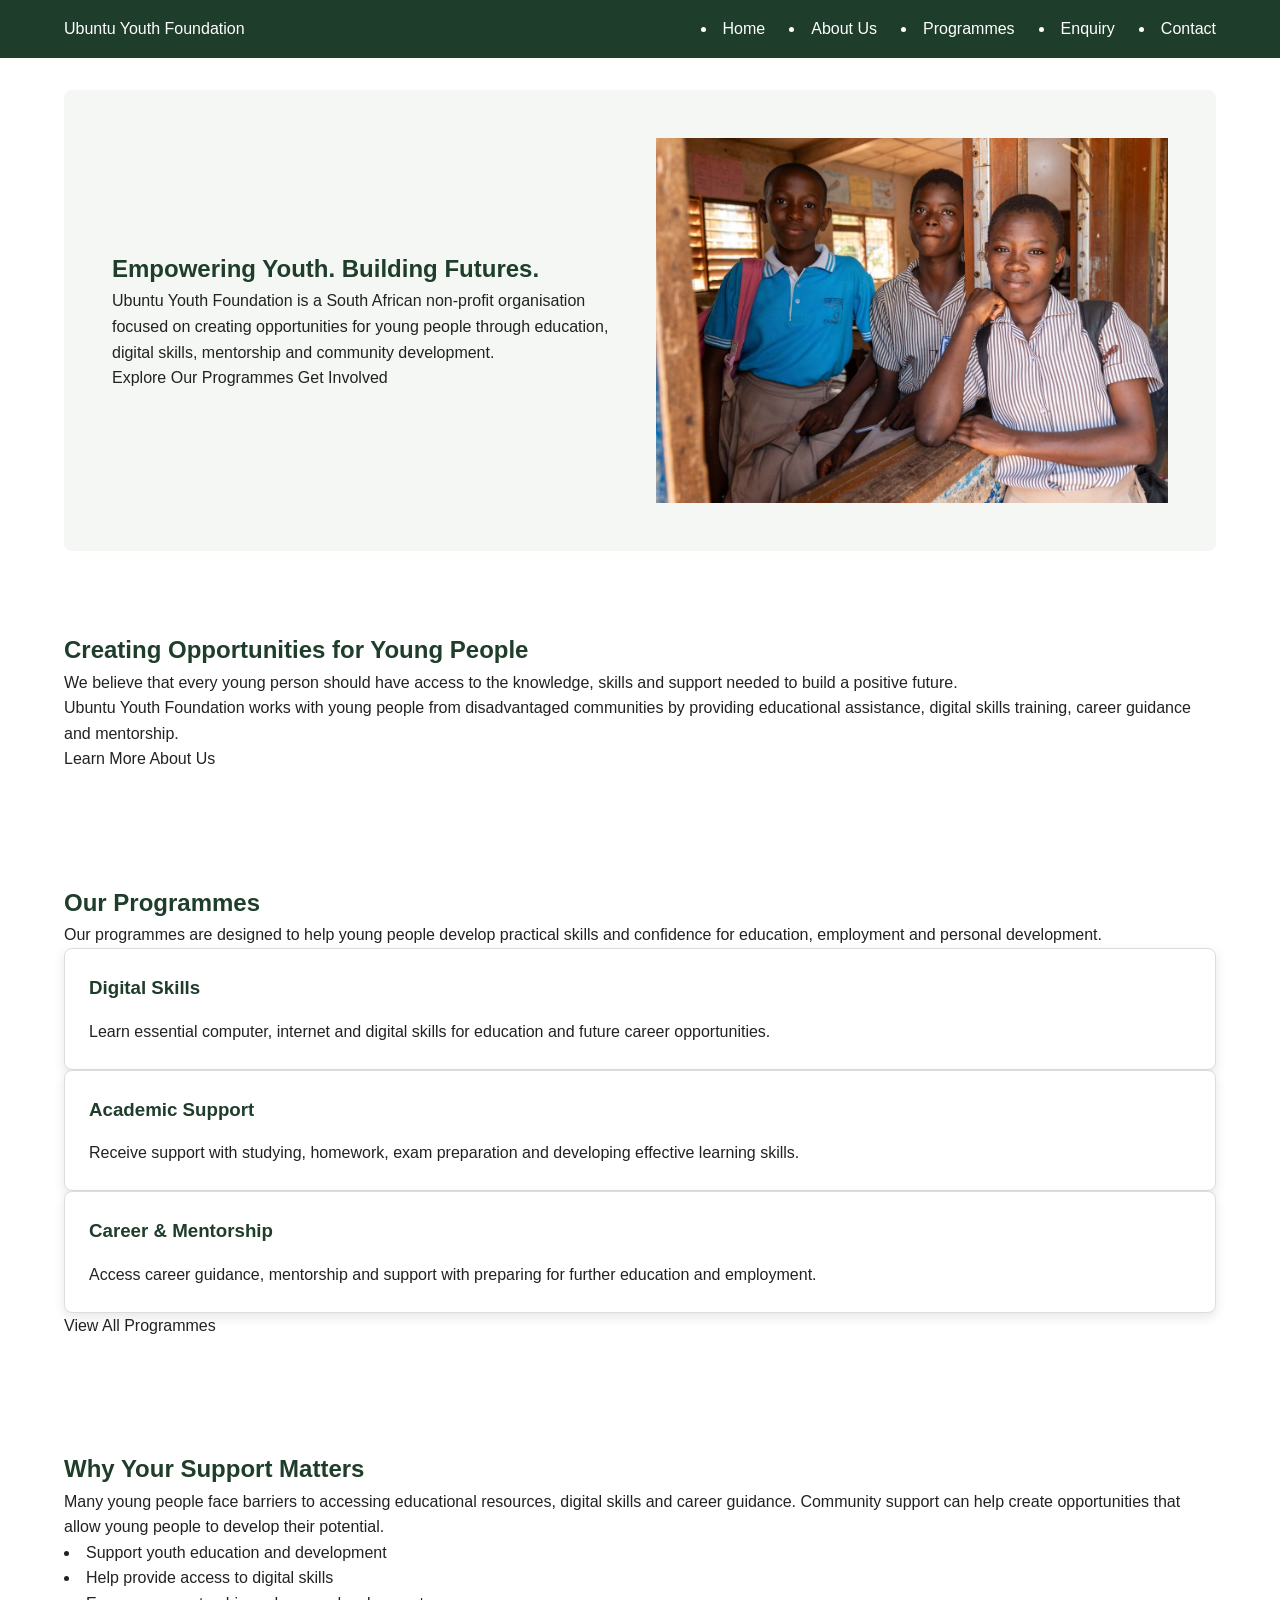
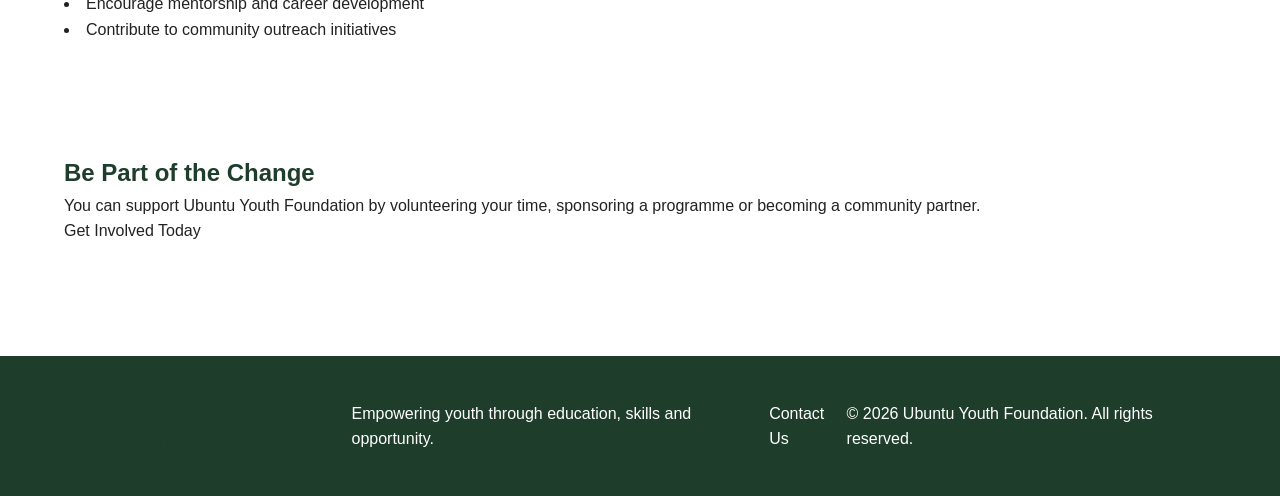
<file: index.html>
<!DOCTYPE html>
<html lang="en">
<head>
    <meta charset="UTF-8">
    <meta name="viewport" content="width=device-width, initial-scale=1.0">
    <meta name="description" content="Ubuntu Youth Foundation supports young people through education, digital skills, mentorship and community development in South Africa.">
    <title>Ubuntu Youth Foundation | Empowering Youth</title>
    <link rel="stylesheet" href="css/style.css">
</head>

<body>

    <header>
        <div class="logo">
            <a href="index.html">Ubuntu Youth Foundation</a>
        </div>

        <nav>
            <ul>
                <li><a href="index.html">Home</a></li>
                <li><a href="about.html">About Us</a></li>
                <li><a href="programmes.html">Programmes</a></li>
                <li><a href="enquiry.html">Enquiry</a></li>
                <li><a href="contact.html">Contact</a></li>
            </ul>
        </nav>
    </header>

    <main>

        <section class="hero">
            <div class="hero-content">
                <h1>Empowering Youth. Building Futures.</h1>

                <p>
                    Ubuntu Youth Foundation is a South African non-profit organisation
                    focused on creating opportunities for young people through education,
                    digital skills, mentorship and community development.
                </p>

                <a href="programmes.html">Explore Our Programmes</a>
                <a href="enquiry.html">Get Involved</a>
            </div>

          <img src="images/youth-developmentLarge.jpg"
     srcset="images/youth-developmentSmall.jpg 600w,
             images/youth-developmentLarge.jpg 1200w"
     sizes="(max-width: 600px) 100vw, 50vw"
     alt="Ubuntu Youth Foundation youth programme">
        </section>

        <section class="introduction">
            <h2>Creating Opportunities for Young People</h2>

            <p>
                We believe that every young person should have access to the knowledge,
                skills and support needed to build a positive future.
            </p>

            <p>
                Ubuntu Youth Foundation works with young people from disadvantaged
                communities by providing educational assistance, digital skills training,
                career guidance and mentorship.
            </p>

            <a href="about.html">Learn More About Us</a>
        </section>

        <!-- Programme overview -->
        <section class="programmes-preview">
            <h2>Our Programmes</h2>

            <p>
                Our programmes are designed to help young people develop practical
                skills and confidence for education, employment and personal development.
            </p>

            <div class="programme-cards">

                <article class="programme-card">
                    <h3>Digital Skills</h3>
                    <p>
                        Learn essential computer, internet and digital skills for
                        education and future career opportunities.
                    </p>
                </article>

                <article class="programme-card">
                    <h3>Academic Support</h3>
                    <p>
                        Receive support with studying, homework, exam preparation
                        and developing effective learning skills.
                    </p>
                </article>

                <article class="programme-card">
                    <h3>Career &amp; Mentorship</h3>
                    <p>
                        Access career guidance, mentorship and support with preparing
                        for further education and employment.
                    </p>
                </article>

            </div>

            <a href="programmes.html">View All Programmes</a>
        </section>

        <section class="support-section">
            <h2>Why Your Support Matters</h2>

            <p>
                Many young people face barriers to accessing educational resources,
                digital skills and career guidance. Community support can help create
                opportunities that allow young people to develop their potential.
            </p>

            <ul>
                <li>Support youth education and development</li>
                <li>Help provide access to digital skills</li>
                <li>Encourage mentorship and career development</li>
                <li>Contribute to community outreach initiatives</li>
            </ul>
        </section>

        <section class="get-involved">
            <h2>Be Part of the Change</h2>

            <p>
                You can support Ubuntu Youth Foundation by volunteering your time,
                sponsoring a programme or becoming a community partner.
            </p>

            <a href="enquiry.html">Get Involved Today</a>
        </section>

    </main>

    <footer>
        <h2>Ubuntu Youth Foundation</h2>
        <p>Empowering youth through education, skills and opportunity.</p>

        <p>
            <a href="contact.html">Contact Us</a>
        </p>

        <p>&copy; 2026 Ubuntu Youth Foundation. All rights reserved.</p>
    </footer>

    <script src="js/script.js"></script>

</body>
</html>
</file>
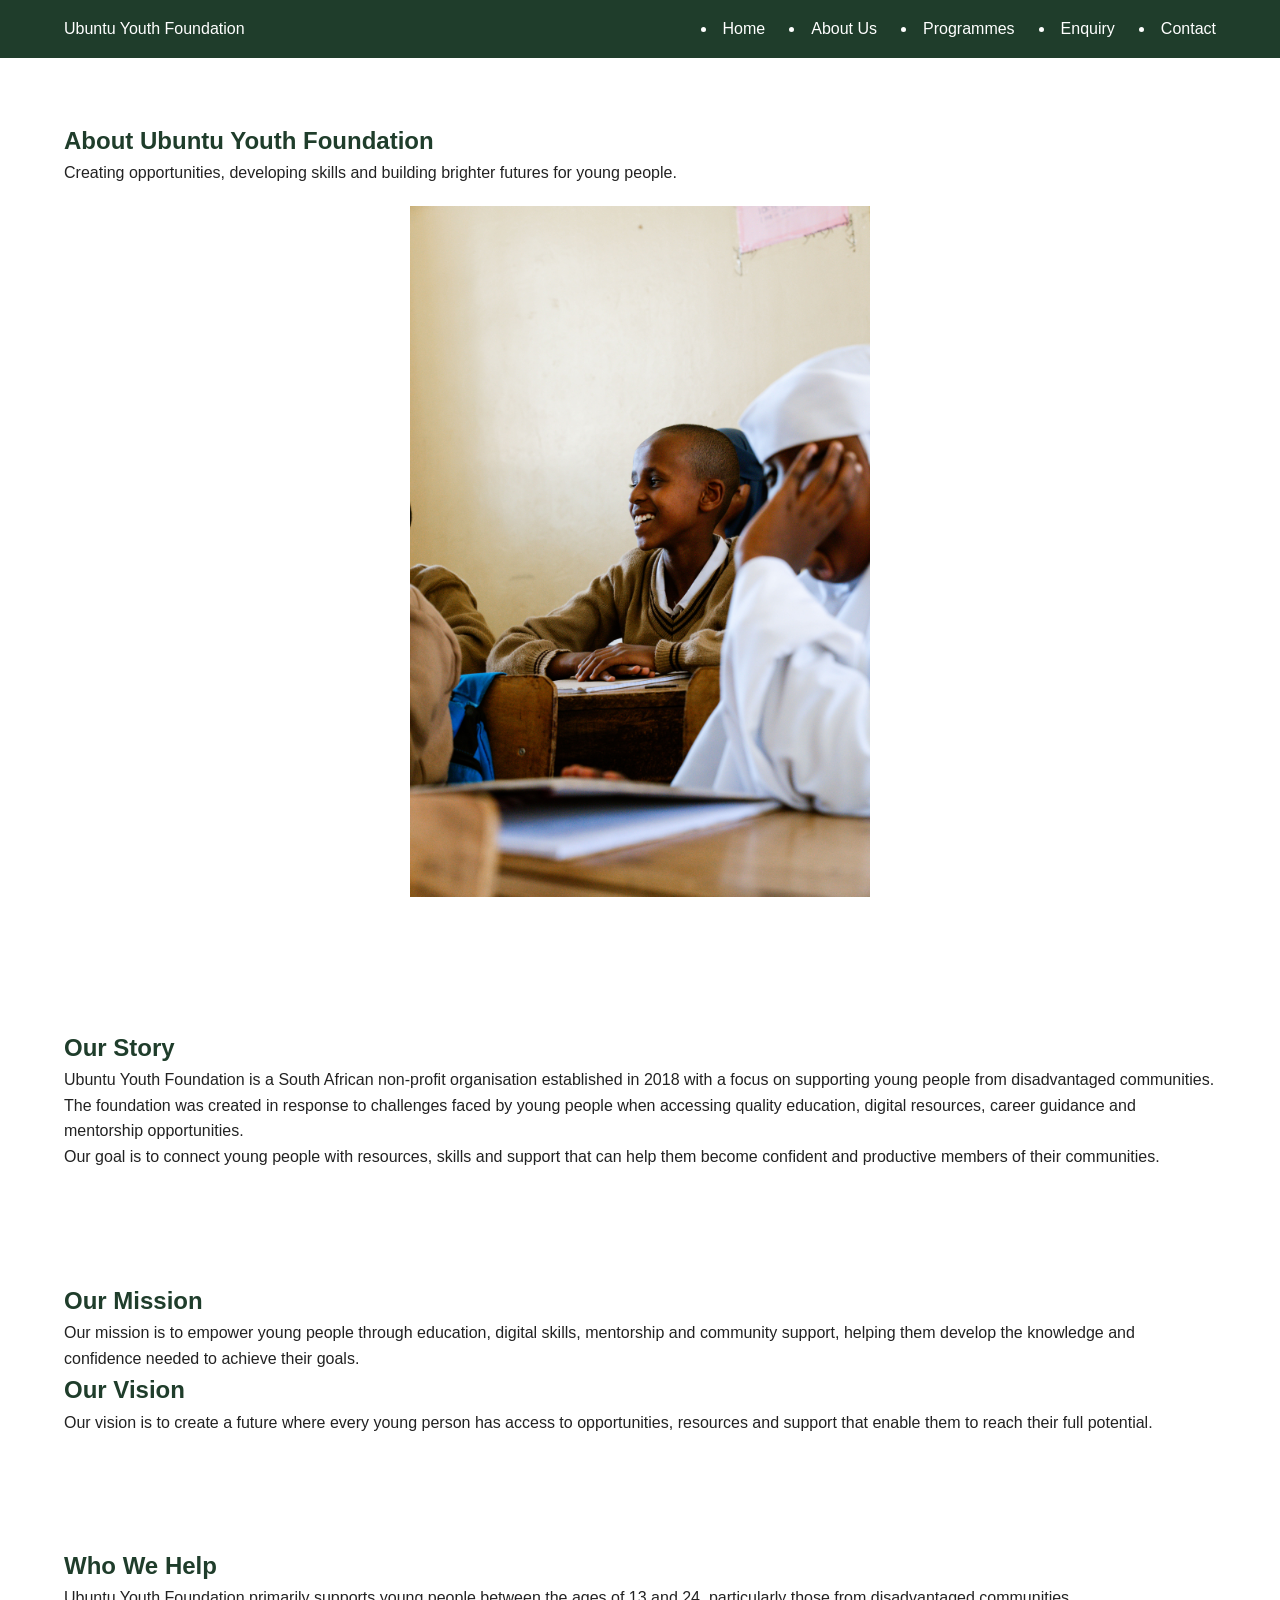
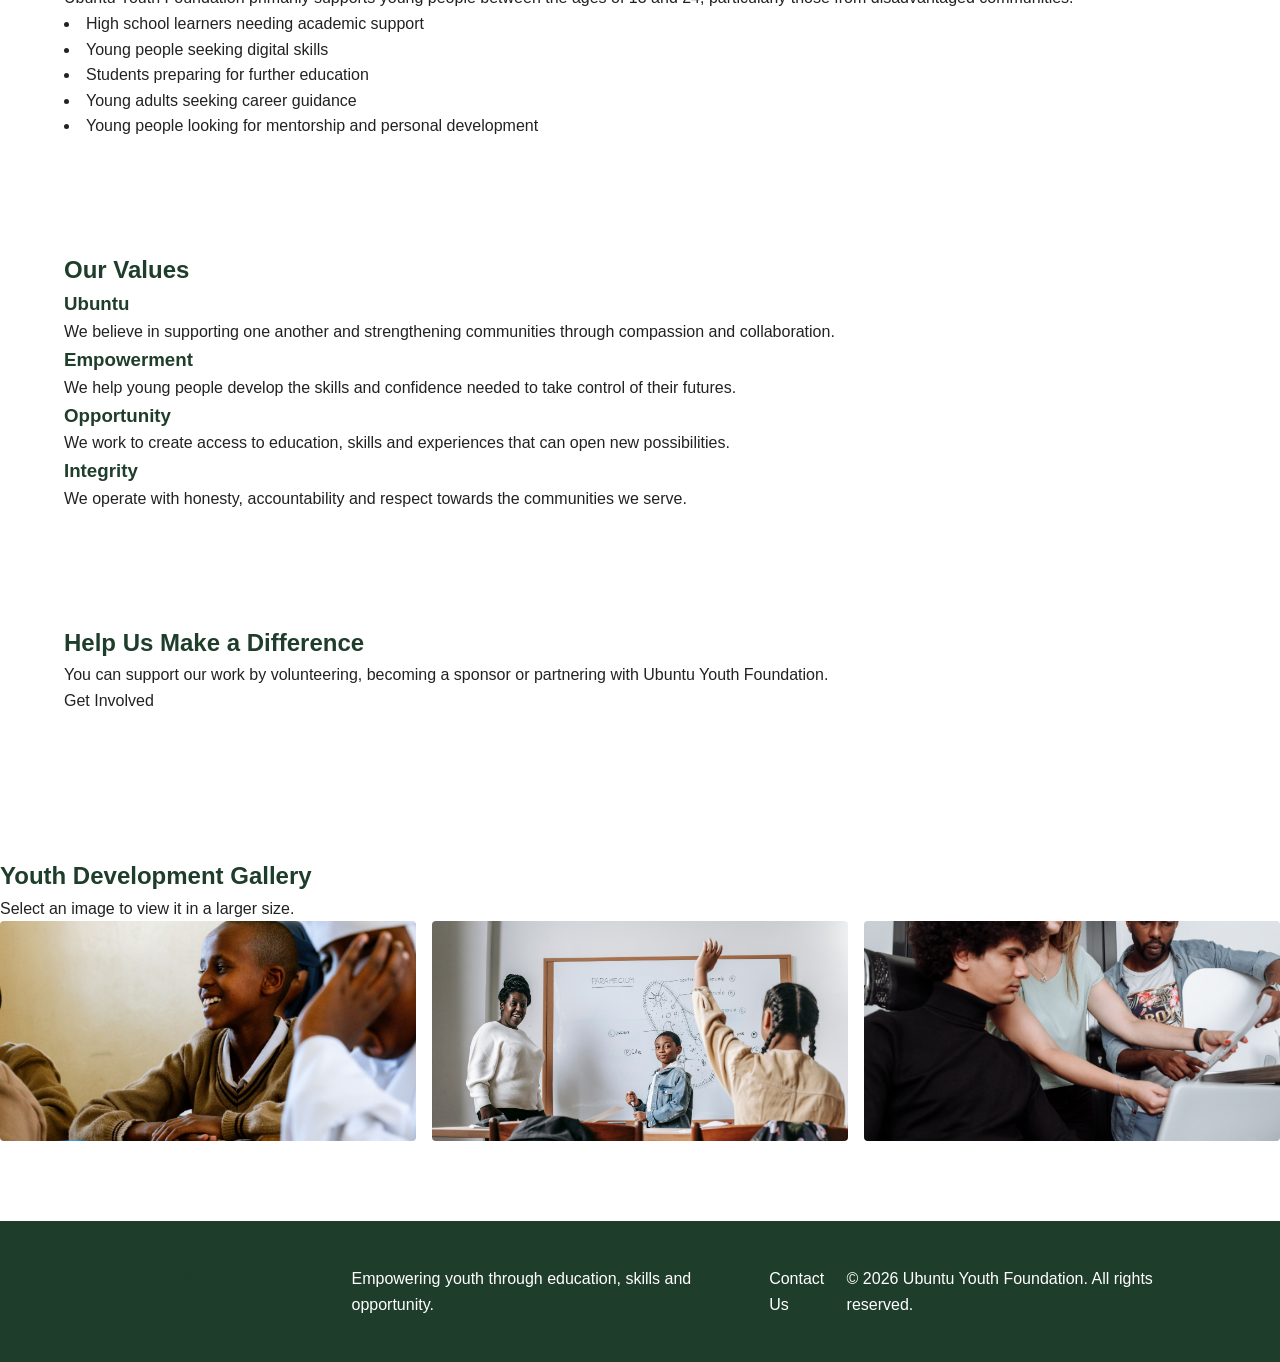
<file: About.html>
<!DOCTYPE html>
<html lang="en">
<head>
    <meta charset="UTF-8">
    <meta name="viewport" content="width=device-width, initial-scale=1.0">
    <meta name="description" content="Discover Ubuntu Youth Foundation's mission, vision and commitment to youth education and development.">
    <title>About Us | Ubuntu Youth Foundation</title>
    <link rel="stylesheet" href="css/style.css">
</head>

<body>

    <header>
        <div class="logo">
            <a href="index.html">Ubuntu Youth Foundation</a>
        </div>

        <nav>
            <ul>
                <li><a href="index.html">Home</a></li>
                <li><a href="about.html">About Us</a></li>
                <li><a href="programmes.html">Programmes</a></li>
                <li><a href="enquiry.html">Enquiry</a></li>
                <li><a href="contact.html">Contact</a></li>
            </ul>
        </nav>
    </header>

    <main>

        <section class="page-header">
            <h1>About Ubuntu Youth Foundation</h1>

            <p>
                Creating opportunities, developing skills and building brighter
                futures for young people.
            </p>

            <img src="images/about-youth.jpg"
     srcset="images/about-youth.jpg 600w,
             images/about-youth.jpg 1200w"
     sizes="(max-width: 600px) 100vw, 50vw"
     alt="Young people taking part in a youth development activity">
        </section>

        <section class="about-section">
            <h2>Our Story</h2>

            <p>
                Ubuntu Youth Foundation is a South African non-profit organisation
                established in 2018 with a focus on supporting young people from
                disadvantaged communities.
            </p>

            <p>
                The foundation was created in response to challenges faced by young
                people when accessing quality education, digital resources, career
                guidance and mentorship opportunities.
            </p>

            <p>
                Our goal is to connect young people with resources, skills and
                support that can help them become confident and productive members
                of their communities.
            </p>
        </section>

        <section class="mission-vision">

            <article>
                <h2>Our Mission</h2>

                <p>
                    Our mission is to empower young people through education,
                    digital skills, mentorship and community support, helping them
                    develop the knowledge and confidence needed to achieve their goals.
                </p>
            </article>

            <article>
                <h2>Our Vision</h2>

                <p>
                    Our vision is to create a future where every young person has
                    access to opportunities, resources and support that enable them
                    to reach their full potential.
                </p>
            </article>

        </section>

        <section class="who-we-help">
            <h2>Who We Help</h2>

            <p>
                Ubuntu Youth Foundation primarily supports young people between the
                ages of 13 and 24, particularly those from disadvantaged communities.
            </p>

            <ul>
                <li>High school learners needing academic support</li>
                <li>Young people seeking digital skills</li>
                <li>Students preparing for further education</li>
                <li>Young adults seeking career guidance</li>
                <li>Young people looking for mentorship and personal development</li>
            </ul>
        </section>

        <section class="values">
            <h2>Our Values</h2>

            <div class="value-list">

                <article>
                    <h3>Ubuntu</h3>
                    <p>
                        We believe in supporting one another and strengthening
                        communities through compassion and collaboration.
                    </p>
                </article>

                <article>
                    <h3>Empowerment</h3>
                    <p>
                        We help young people develop the skills and confidence
                        needed to take control of their futures.
                    </p>
                </article>

                <article>
                    <h3>Opportunity</h3>
                    <p>
                        We work to create access to education, skills and experiences
                        that can open new possibilities.
                    </p>
                </article>

                <article>
                    <h3>Integrity</h3>
                    <p>
                        We operate with honesty, accountability and respect towards
                        the communities we serve.
                    </p>
                </article>

            </div>
        </section>

        <section class="about-cta">
            <h2>Help Us Make a Difference</h2>

            <p>
                You can support our work by volunteering, becoming a sponsor or
                partnering with Ubuntu Youth Foundation.
            </p>

            <a href="enquiry.html">Get Involved</a>
        </section>

    </main>

    <section class="part3-gallery">
<h2>Youth Development Gallery</h2>
<p>Select an image to view it in a larger size.</p>
<div class="part3-gallery-grid">
<button class="part3-gallery-item" type="button" data-full="images/about-youth.jpg" data-alt="Young people taking part in a youth development activity"><img src="images/about-youth.jpg" alt="Young people taking part in a youth development activity" loading="lazy"></button>
<button class="part3-gallery-item" type="button" data-full="images/programmes.jpg" data-alt="Young people participating in an educational programme"><img src="images/programmes.jpg" alt="Young people participating in an educational programme" loading="lazy"></button>
<button class="part3-gallery-item" type="button" data-full="images/get-involved.jpg" data-alt="Volunteers supporting young people"><img src="images/get-involved.jpg" alt="Volunteers supporting young people" loading="lazy"></button>
</div></section>
<dialog id="part3-lightbox" class="part3-lightbox"><button type="button" id="part3-lightbox-close">Close ✕</button><img id="part3-lightbox-img" alt=""><p id="part3-lightbox-caption"></p></dialog>
<footer>
        <h2>Ubuntu Youth Foundation</h2>

        <p>
            Empowering youth through education, skills and opportunity.
        </p>

        <p>
            <a href="contact.html">Contact Us</a>
        </p>

        <p>&copy; 2026 Ubuntu Youth Foundation. All rights reserved.</p>
    </footer>

    <script src="js/script.js"></script>

</body>
</html>
</file>
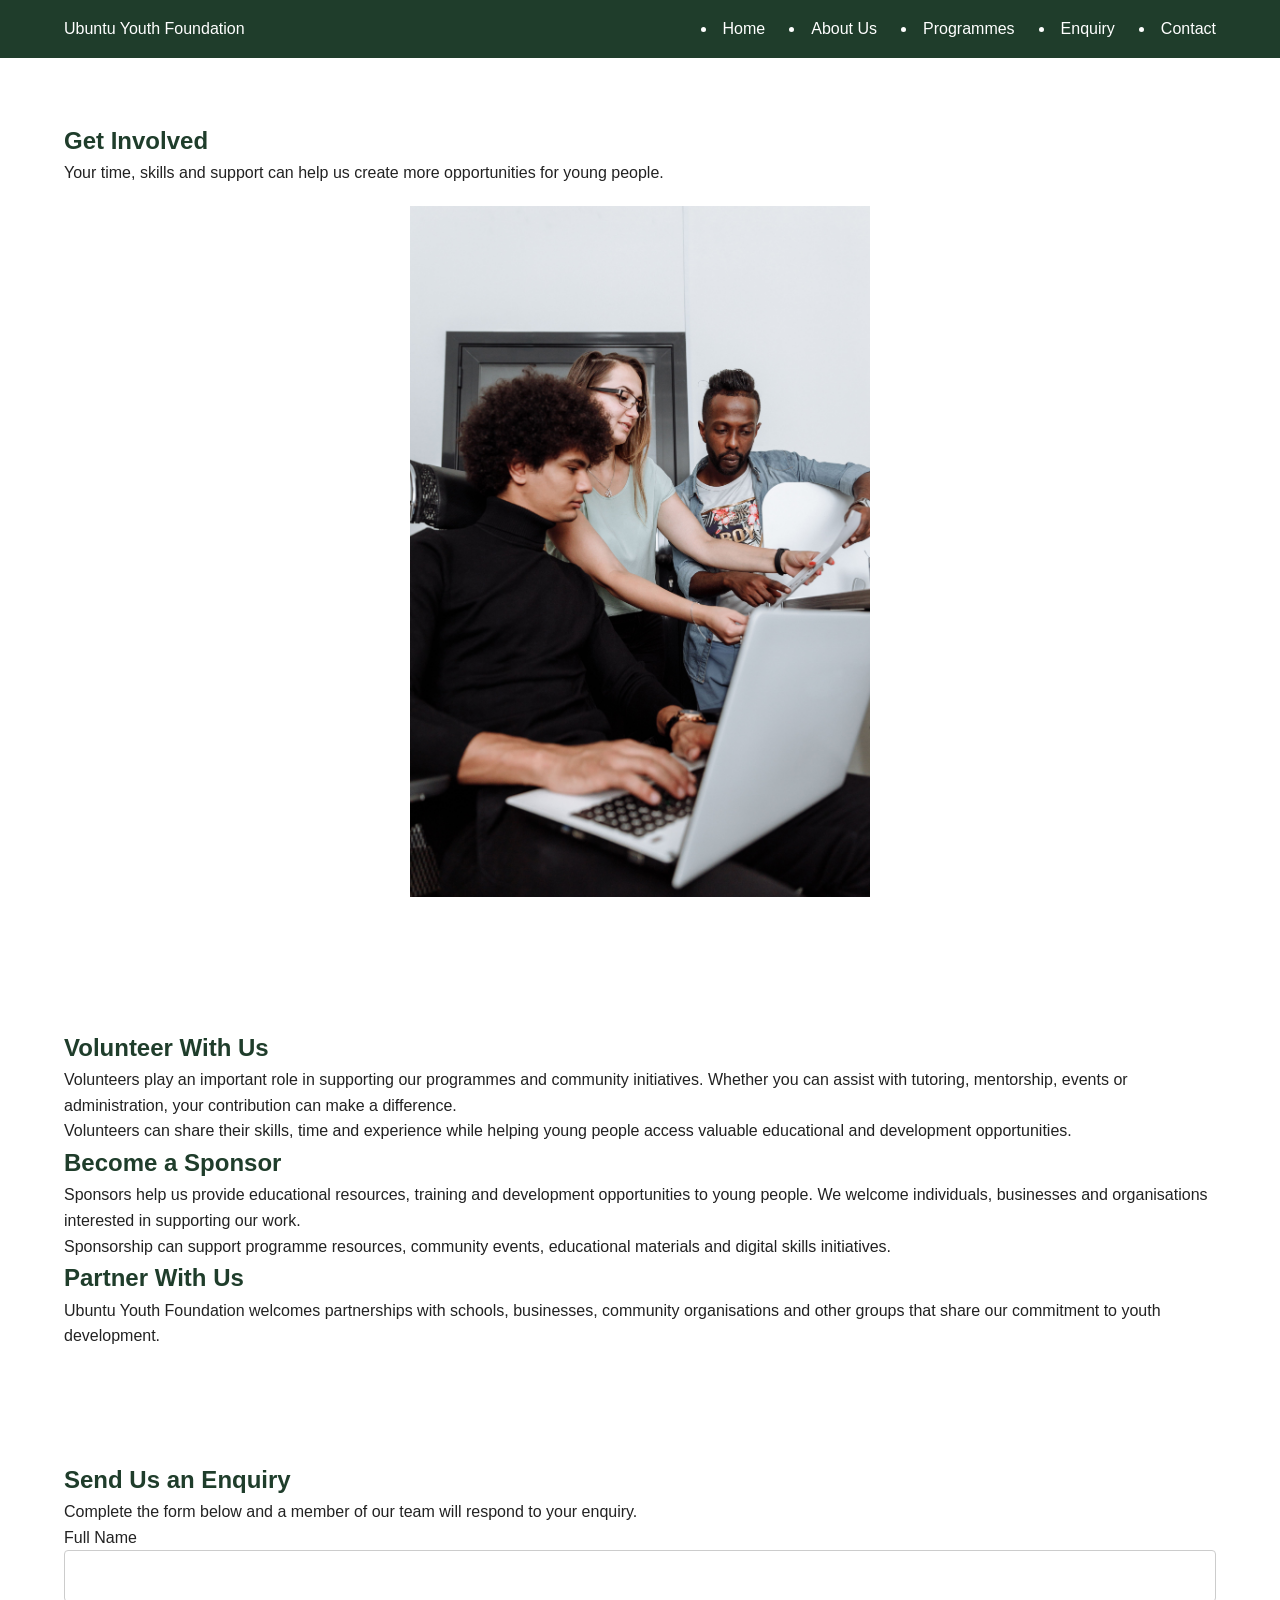
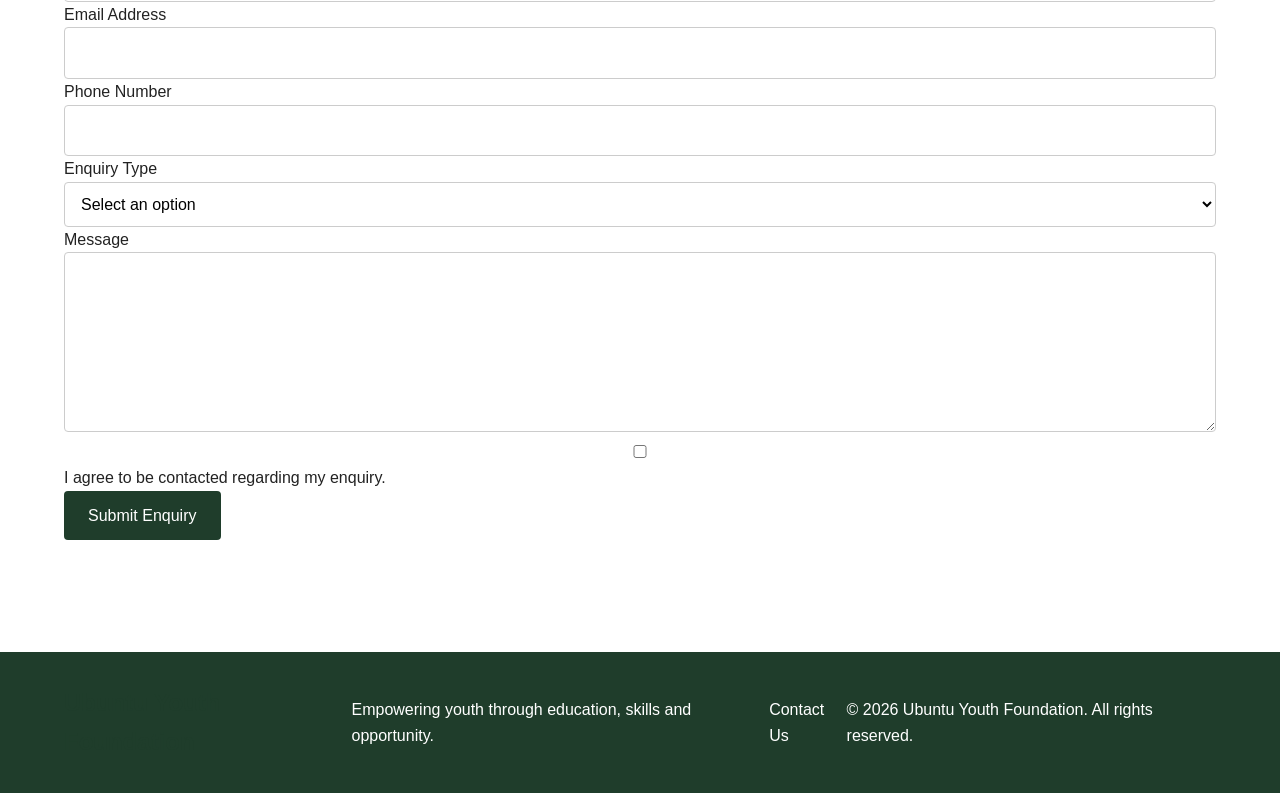
<file: enquiries.html>
<!DOCTYPE html>
<html lang="en">
<head>
    <meta charset="UTF-8">
    <meta name="viewport" content="width=device-width, initial-scale=1.0">
    <meta name="description" content="Get involved with Ubuntu Youth Foundation through volunteering, sponsorship and partnership opportunities.">
    <title>Enquiry | Ubuntu Youth Foundation</title>
    <link rel="stylesheet" href="css/style.css">
</head>

<body>

    <header>
        <div class="logo">
            <a href="index.html">Ubuntu Youth Foundation</a>
        </div>

        <nav>
            <ul>
                <li><a href="index.html">Home</a></li>
                <li><a href="about.html">About Us</a></li>
                <li><a href="programmes.html">Programmes</a></li>
                <li><a href="enquiry.html">Enquiry</a></li>
                <li><a href="contact.html">Contact</a></li>
            </ul>
        </nav>
    </header>

    <main>

        <section class="page-header">
            <h1>Get Involved</h1>

            <p>
                Your time, skills and support can help us create more opportunities
                for young people.
            </p>

            <img src="images/get-involved.jpg"
                 alt="Volunteers working with young people in a community programme">
        </section>

        <section class="involvement-options">

            <article>
                <h2>Volunteer With Us</h2>

                <p>
                    Volunteers play an important role in supporting our programmes
                    and community initiatives. Whether you can assist with tutoring,
                    mentorship, events or administration, your contribution can
                    make a difference.
                </p>

                <p>
                    Volunteers can share their skills, time and experience while
                    helping young people access valuable educational and development
                    opportunities.
                </p>
            </article>

            <article>
                <h2>Become a Sponsor</h2>

                <p>
                    Sponsors help us provide educational resources, training and
                    development opportunities to young people. We welcome individuals,
                    businesses and organisations interested in supporting our work.
                </p>

                <p>
                    Sponsorship can support programme resources, community events,
                    educational materials and digital skills initiatives.
                </p>
            </article>

            <article>
                <h2>Partner With Us</h2>

                <p>
                    Ubuntu Youth Foundation welcomes partnerships with schools,
                    businesses, community organisations and other groups that share
                    our commitment to youth development.
                </p>
            </article>

        </section>

        <section class="enquiry-form">

            <h2>Send Us an Enquiry</h2>

            <p>
                Complete the form below and a member of our team will respond to
                your enquiry.
            </p>

            <form action="#" method="post">

                <div class="form-group">
                    <label for="name">Full Name</label>
                    <input type="text" id="name" name="name" required>
                </div>

                <div class="form-group">
                    <label for="email">Email Address</label>
                    <input type="email" id="email" name="email" required>
                </div>

                <div class="form-group">
                    <label for="phone">Phone Number</label>
                    <input type="tel" id="phone" name="phone">
                </div>

                <div class="form-group">
                    <label for="enquiry-type">Enquiry Type</label>

                    <select id="enquiry-type" name="enquiry-type" required>
                        <option value="">Select an option</option>
                        <option value="volunteer">Volunteer</option>
                        <option value="sponsor">Become a Sponsor</option>
                        <option value="partner">Partnership</option>
                        <option value="programme">Programme Enquiry</option>
                        <option value="other">Other</option>
                    </select>
                </div>

                <div class="form-group">
                    <label for="message">Message</label>
                    <textarea id="message" name="message" rows="6" required></textarea>
                </div>

                <div class="form-group">
                    <label>
                        <input type="checkbox" name="contact-permission" required>
                        I agree to be contacted regarding my enquiry.
                    </label>
                </div>

                <button type="submit">Submit Enquiry</button>

            </form>

        </section>

    </main>

    <footer>
        <h2>Ubuntu Youth Foundation</h2>

        <p>
            Empowering youth through education, skills and opportunity.
        </p>

        <p>
            <a href="contact.html">Contact Us</a>
        </p>

        <p>&copy; 2026 Ubuntu Youth Foundation. All rights reserved.</p>
    </footer>

    <script src="js/script.js"></script>

</body>
</html>
</file>
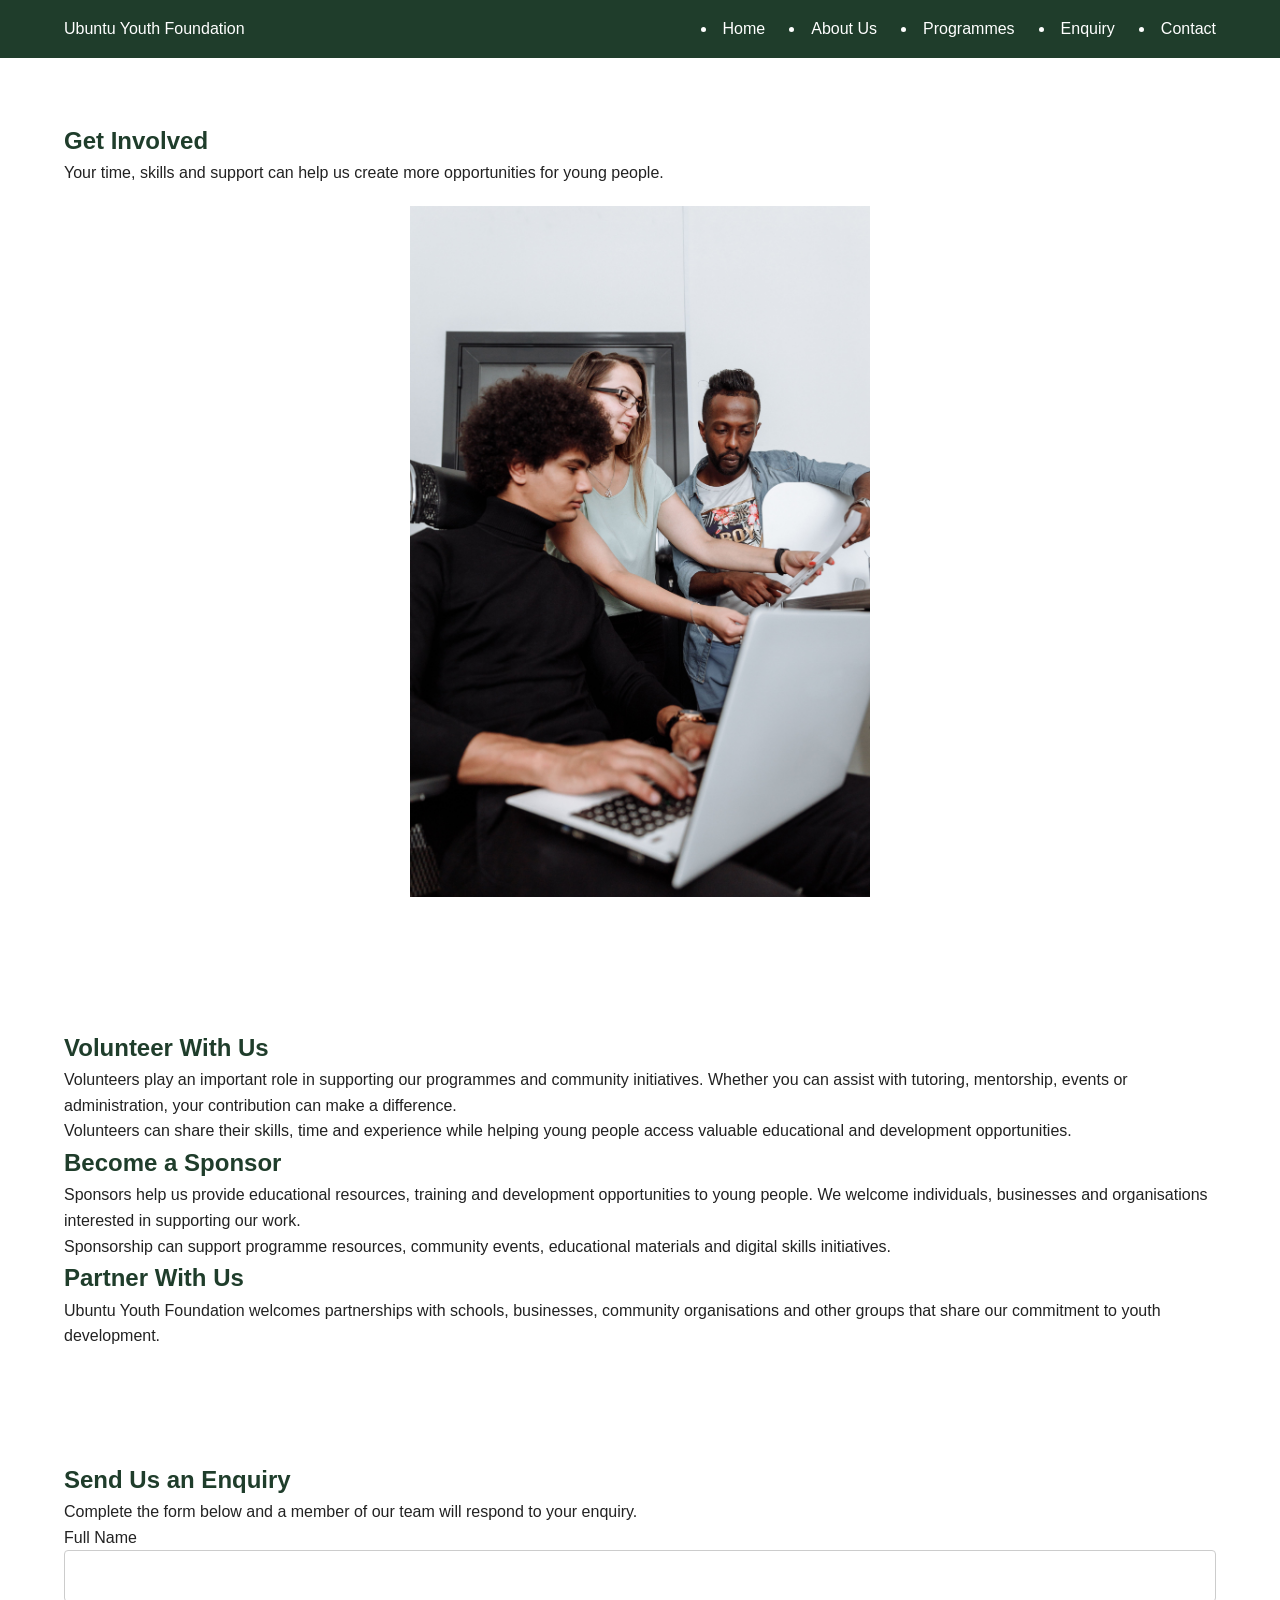
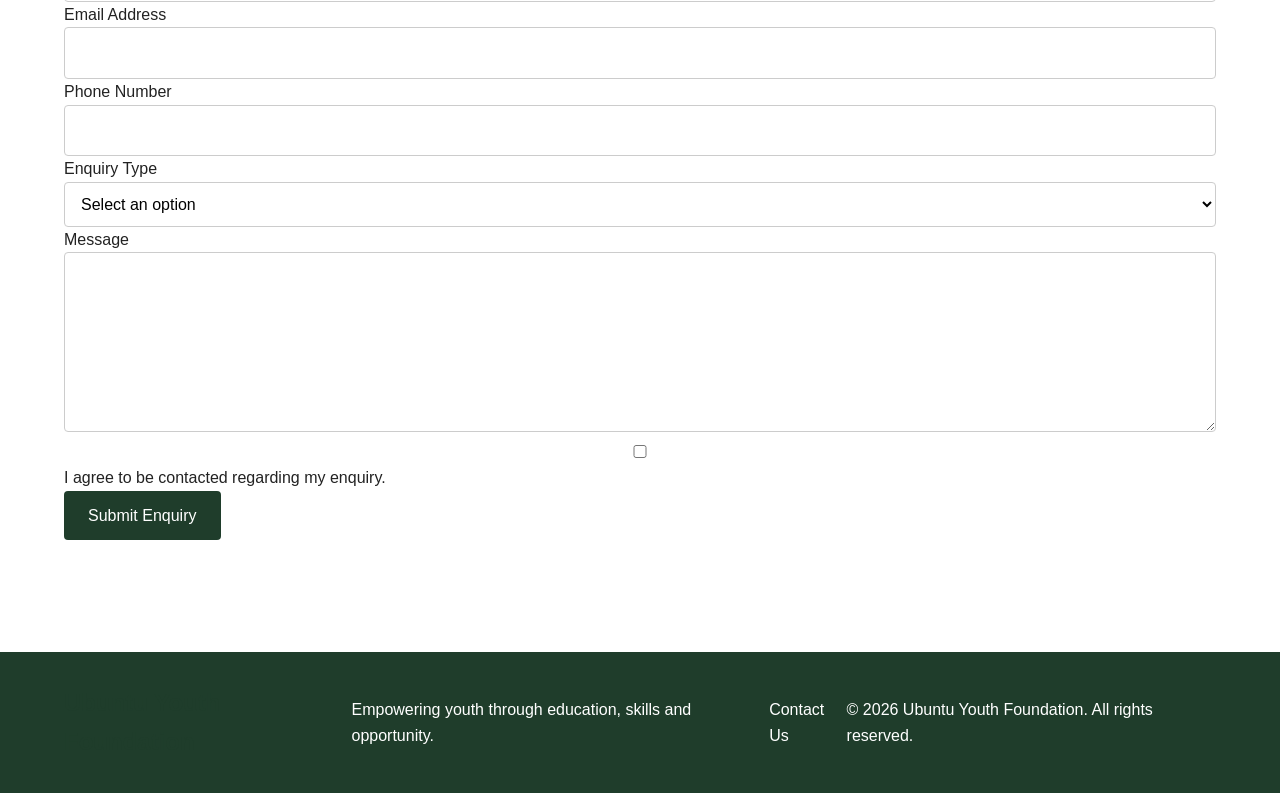
<file: enquiry.html>
<!DOCTYPE html>
<html lang="en">
<head>
    <meta charset="UTF-8">
    <meta name="viewport" content="width=device-width, initial-scale=1.0">
    <meta name="description" content="Enquire about volunteering, sponsorship, partnerships and youth development programmes.">
    <title>Enquiries | Ubuntu Youth Foundation</title>
    <link rel="stylesheet" href="css/style.css">
</head>

<body>

    <header>
        <div class="logo">
            <a href="index.html">Ubuntu Youth Foundation</a>
        </div>

        <nav>
            <ul>
                <li><a href="index.html">Home</a></li>
                <li><a href="about.html">About Us</a></li>
                <li><a href="programmes.html">Programmes</a></li>
                <li><a href="enquiry.html">Enquiry</a></li>
                <li><a href="contact.html">Contact</a></li>
            </ul>
        </nav>
    </header>

    <main>

        <section class="page-header">
            <h1>Get Involved</h1>

            <p>
                Your time, skills and support can help us create more opportunities
                for young people.
            </p>

            <img src="images/get-involved.jpg"
                 alt="Volunteers working with young people in a community programme">
        </section>

        <section class="involvement-options">

            <article>
                <h2>Volunteer With Us</h2>

                <p>
                    Volunteers play an important role in supporting our programmes
                    and community initiatives. Whether you can assist with tutoring,
                    mentorship, events or administration, your contribution can
                    make a difference.
                </p>

                <p>
                    Volunteers can share their skills, time and experience while
                    helping young people access valuable educational and development
                    opportunities.
                </p>
            </article>

            <article>
                <h2>Become a Sponsor</h2>

                <p>
                    Sponsors help us provide educational resources, training and
                    development opportunities to young people. We welcome individuals,
                    businesses and organisations interested in supporting our work.
                </p>

                <p>
                    Sponsorship can support programme resources, community events,
                    educational materials and digital skills initiatives.
                </p>
            </article>

            <article>
                <h2>Partner With Us</h2>

                <p>
                    Ubuntu Youth Foundation welcomes partnerships with schools,
                    businesses, community organisations and other groups that share
                    our commitment to youth development.
                </p>
            </article>

        </section>

        <section class="enquiry-form">

            <h2>Send Us an Enquiry</h2>

            <p>
                Complete the form below and a member of our team will respond to
                your enquiry.
            </p>

            <form action="#" method="post">

                <div class="form-group">
                    <label for="name">Full Name</label>
                    <input type="text" id="name" name="name" required>
                </div>

                <div class="form-group">
                    <label for="email">Email Address</label>
                    <input type="email" id="email" name="email" required>
                </div>

                <div class="form-group">
                    <label for="phone">Phone Number</label>
                    <input type="tel" id="phone" name="phone">
                </div>

                <div class="form-group">
                    <label for="enquiry-type">Enquiry Type</label>

                    <select id="enquiry-type" name="enquiry-type" required>
                        <option value="">Select an option</option>
                        <option value="volunteer">Volunteer</option>
                        <option value="sponsor">Become a Sponsor</option>
                        <option value="partner">Partnership</option>
                        <option value="programme">Programme Enquiry</option>
                        <option value="other">Other</option>
                    </select>
                </div>

                <div class="form-group">
                    <label for="message">Message</label>
                    <textarea id="message" name="message" rows="6" required></textarea>
                </div>

                <div class="form-group">
                    <label>
                        <input type="checkbox" name="contact-permission" required>
                        I agree to be contacted regarding my enquiry.
                    </label>
                </div>

                <button type="submit">Submit Enquiry</button>

            </form>

        </section>

    </main>

    <footer>
        <h2>Ubuntu Youth Foundation</h2>

        <p>
            Empowering youth through education, skills and opportunity.
        </p>

        <p>
            <a href="contact.html">Contact Us</a>
        </p>

        <p>&copy; 2026 Ubuntu Youth Foundation. All rights reserved.</p>
    </footer>

    <script src="js/script.js"></script>

</body>
</html>
</file>
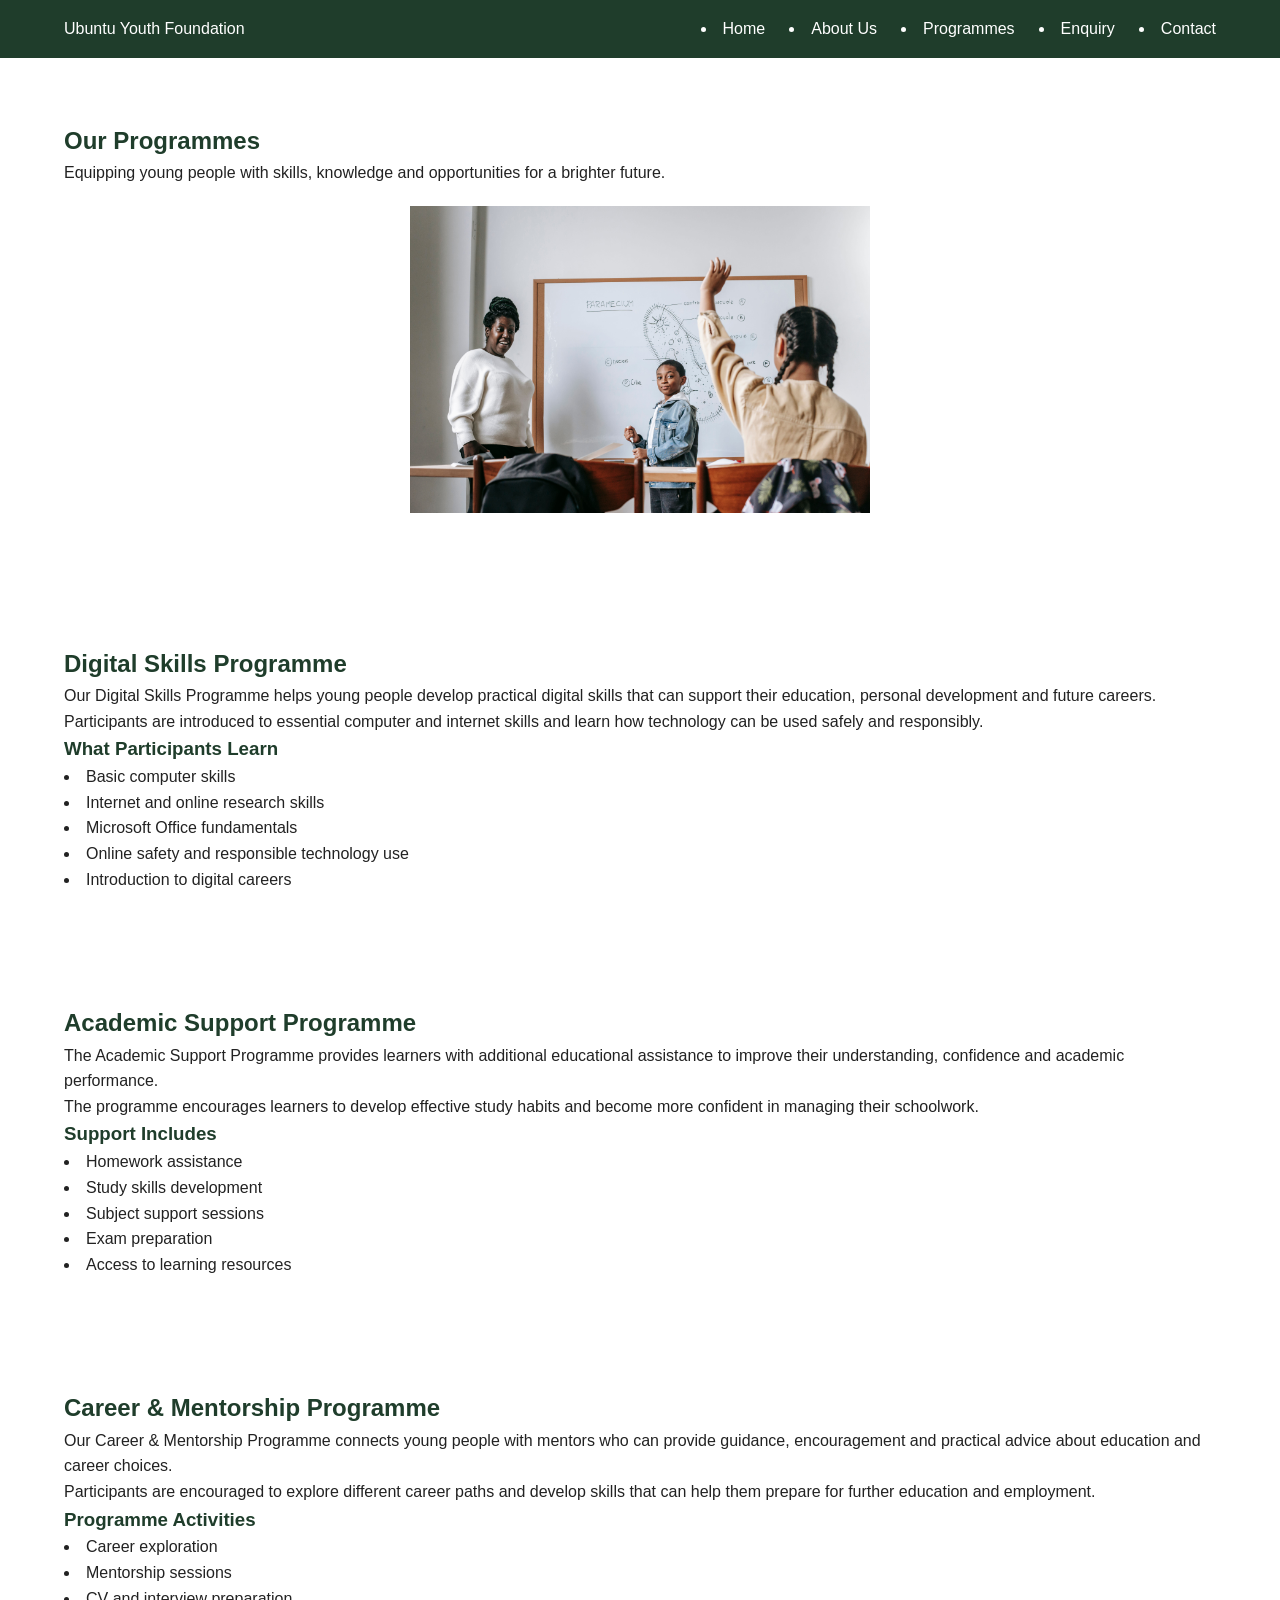
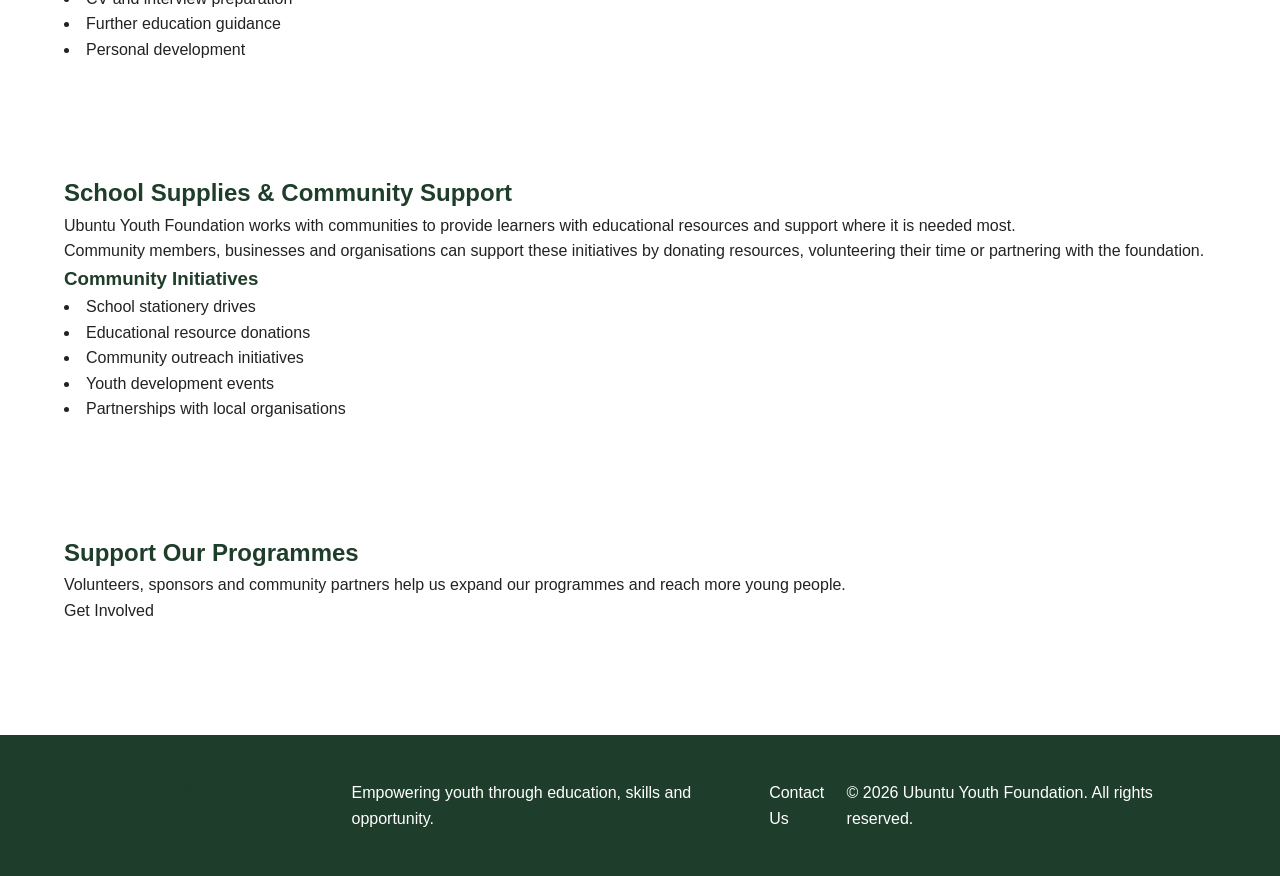
<file: programmes.html>
<!DOCTYPE html>
<html lang="en">
<head>
    <meta charset="UTF-8">
    <meta name="viewport" content="width=device-width, initial-scale=1.0">
    <meta name="description" content="Explore the youth development programmes offered by Ubuntu Youth Foundation.">
    <title>Programmes | Ubuntu Youth Foundation</title>
    <meta name="robots" content="index, follow">   <link rel="stylesheet" href="css/style.css">
</head>

<body>

    <header>
        <div class="logo">
            <a href="index.html">Ubuntu Youth Foundation</a>
        </div>

        <nav>
            <ul>
                <li><a href="index.html">Home</a></li>
                <li><a href="about.html">About Us</a></li>
                <li><a href="programmes.html">Programmes</a></li>
                <li><a href="enquiry.html">Enquiry</a></li>
                <li><a href="contact.html">Contact</a></li>
            </ul>
        </nav>
    </header>

    <main>

        <section class="page-header">
            <h1>Our Programmes</h1>

            <p>
                Equipping young people with skills, knowledge and opportunities
                for a brighter future.
            </p>

            <img src="images/programmes.jpg"
                 alt="Young people participating in an educational programme">
        </section>

        <section class="programme">

            <h2>Digital Skills Programme</h2>

            <p>
                Our Digital Skills Programme helps young people develop practical
                digital skills that can support their education, personal development
                and future careers.
            </p>

            <p>
                Participants are introduced to essential computer and internet skills
                and learn how technology can be used safely and responsibly.
            </p>

            <h3>What Participants Learn</h3>

            <ul>
                <li>Basic computer skills</li>
                <li>Internet and online research skills</li>
                <li>Microsoft Office fundamentals</li>
                <li>Online safety and responsible technology use</li>
                <li>Introduction to digital careers</li>
            </ul>

        </section>

        <section class="programme">

            <h2>Academic Support Programme</h2>

            <p>
                The Academic Support Programme provides learners with additional
                educational assistance to improve their understanding, confidence
                and academic performance.
            </p>

            <p>
                The programme encourages learners to develop effective study habits
                and become more confident in managing their schoolwork.
            </p>

            <h3>Support Includes</h3>

            <ul>
                <li>Homework assistance</li>
                <li>Study skills development</li>
                <li>Subject support sessions</li>
                <li>Exam preparation</li>
                <li>Access to learning resources</li>
            </ul>

        </section>

        <section class="programme">

            <h2>Career &amp; Mentorship Programme</h2>

            <p>
                Our Career &amp; Mentorship Programme connects young people with
                mentors who can provide guidance, encouragement and practical advice
                about education and career choices.
            </p>

            <p>
                Participants are encouraged to explore different career paths and
                develop skills that can help them prepare for further education
                and employment.
            </p>

            <h3>Programme Activities</h3>

            <ul>
                <li>Career exploration</li>
                <li>Mentorship sessions</li>
                <li>CV and interview preparation</li>
                <li>Further education guidance</li>
                <li>Personal development</li>
            </ul>

        </section>

        <section class="programme">

            <h2>School Supplies &amp; Community Support</h2>

            <p>
                Ubuntu Youth Foundation works with communities to provide learners
                with educational resources and support where it is needed most.
            </p>

            <p>
                Community members, businesses and organisations can support these
                initiatives by donating resources, volunteering their time or
                partnering with the foundation.
            </p>

            <h3>Community Initiatives</h3>

            <ul>
                <li>School stationery drives</li>
                <li>Educational resource donations</li>
                <li>Community outreach initiatives</li>
                <li>Youth development events</li>
                <li>Partnerships with local organisations</li>
            </ul>

        </section>

        <section class="programme-cta">

            <h2>Support Our Programmes</h2>

            <p>
                Volunteers, sponsors and community partners help us expand our
                programmes and reach more young people.
            </p>

            <a href="enquiry.html">Get Involved</a>

        </section>

    </main>

    <footer>
        <h2>Ubuntu Youth Foundation</h2>

        <p>
            Empowering youth through education, skills and opportunity.
        </p>

        <p>
            <a href="contact.html">Contact Us</a>
        </p>

        <p>&copy; 2026 Ubuntu Youth Foundation. All rights reserved.</p>
    </footer>

    <script src="js/script.js"></script>

</body>
</html>
</file>
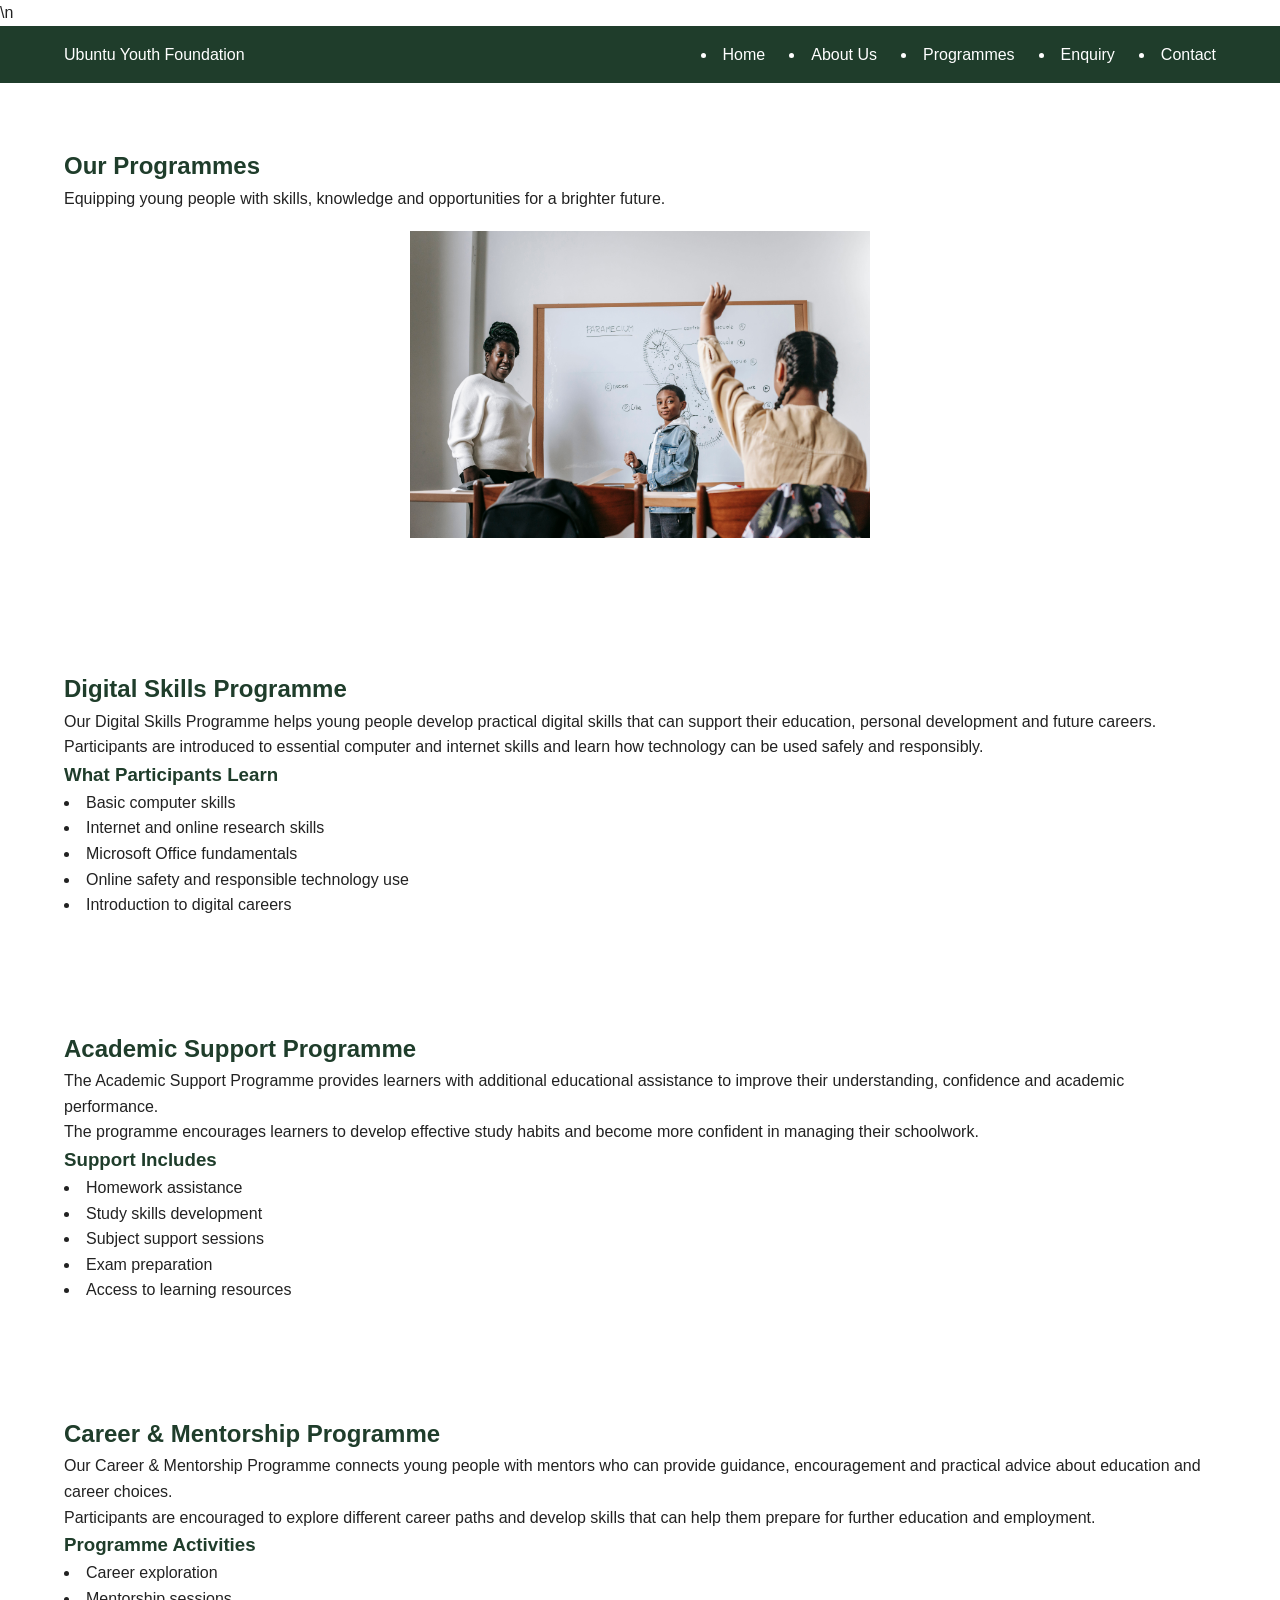
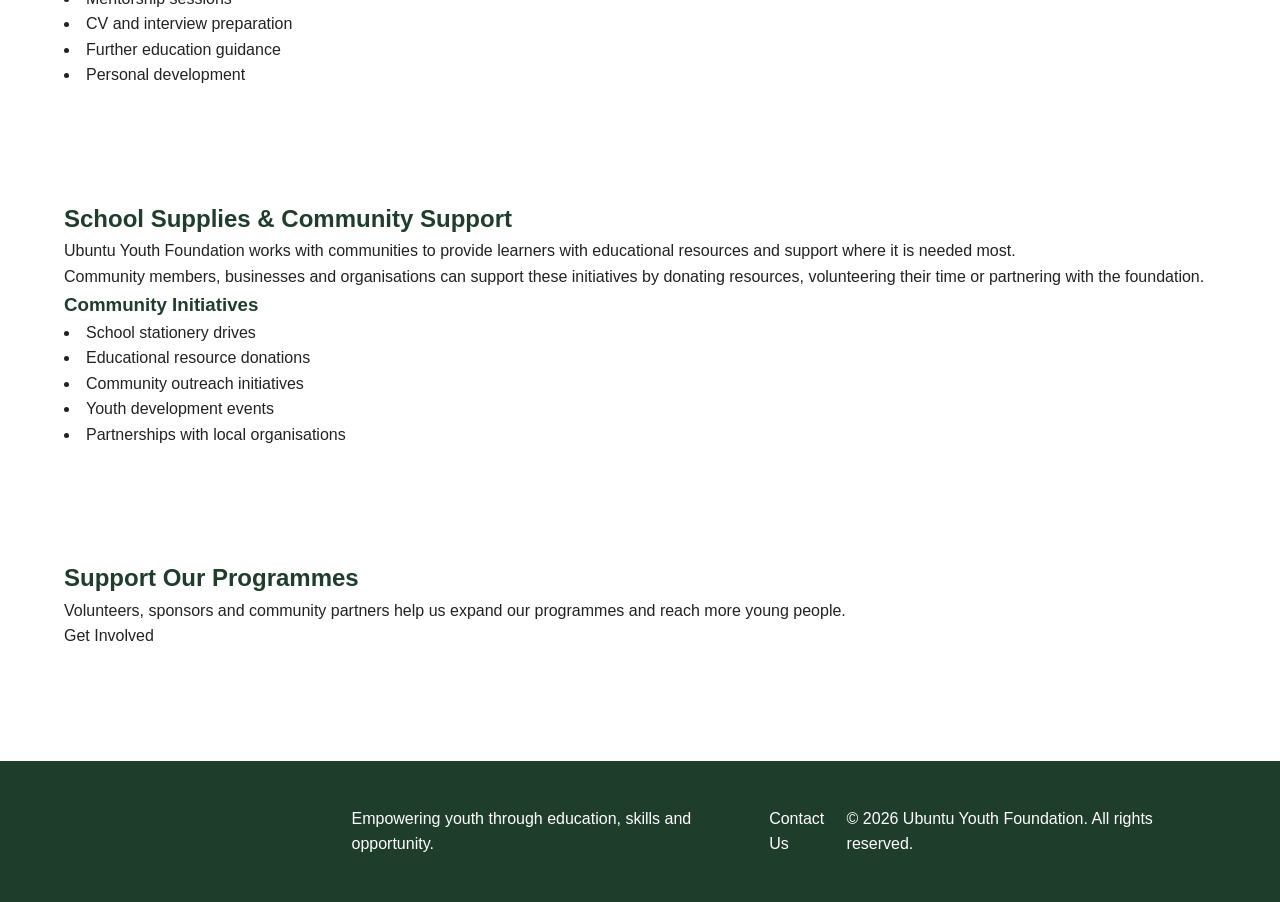
<file: Programmes.html>
<!DOCTYPE html>
<html lang="en">
<head>
    <meta charset="UTF-8">
    <meta name="viewport" content="width=device-width, initial-scale=1.0">
    <meta name="description" content="Explore the youth development programmes offered by Ubuntu Youth Foundation.">
    <title>Programmes | Ubuntu Youth Foundation</title>
    <meta name="robots" content="index, follow">\n    <link rel="stylesheet" href="css/style.css">
</head>

<body>

    <header>
        <div class="logo">
            <a href="index.html">Ubuntu Youth Foundation</a>
        </div>

        <nav>
            <ul>
                <li><a href="index.html">Home</a></li>
                <li><a href="about.html">About Us</a></li>
                <li><a href="programmes.html">Programmes</a></li>
                <li><a href="enquiry.html">Enquiry</a></li>
                <li><a href="contact.html">Contact</a></li>
            </ul>
        </nav>
    </header>

    <main>

        <section class="page-header">
            <h1>Our Programmes</h1>

            <p>
                Equipping young people with skills, knowledge and opportunities
                for a brighter future.
            </p>

            <img src="images/programmes.jpg"
                 alt="Young people participating in an educational programme">
        </section>

        <section class="programme">

            <h2>Digital Skills Programme</h2>

            <p>
                Our Digital Skills Programme helps young people develop practical
                digital skills that can support their education, personal development
                and future careers.
            </p>

            <p>
                Participants are introduced to essential computer and internet skills
                and learn how technology can be used safely and responsibly.
            </p>

            <h3>What Participants Learn</h3>

            <ul>
                <li>Basic computer skills</li>
                <li>Internet and online research skills</li>
                <li>Microsoft Office fundamentals</li>
                <li>Online safety and responsible technology use</li>
                <li>Introduction to digital careers</li>
            </ul>

        </section>

        <section class="programme">

            <h2>Academic Support Programme</h2>

            <p>
                The Academic Support Programme provides learners with additional
                educational assistance to improve their understanding, confidence
                and academic performance.
            </p>

            <p>
                The programme encourages learners to develop effective study habits
                and become more confident in managing their schoolwork.
            </p>

            <h3>Support Includes</h3>

            <ul>
                <li>Homework assistance</li>
                <li>Study skills development</li>
                <li>Subject support sessions</li>
                <li>Exam preparation</li>
                <li>Access to learning resources</li>
            </ul>

        </section>

        <section class="programme">

            <h2>Career &amp; Mentorship Programme</h2>

            <p>
                Our Career &amp; Mentorship Programme connects young people with
                mentors who can provide guidance, encouragement and practical advice
                about education and career choices.
            </p>

            <p>
                Participants are encouraged to explore different career paths and
                develop skills that can help them prepare for further education
                and employment.
            </p>

            <h3>Programme Activities</h3>

            <ul>
                <li>Career exploration</li>
                <li>Mentorship sessions</li>
                <li>CV and interview preparation</li>
                <li>Further education guidance</li>
                <li>Personal development</li>
            </ul>

        </section>

        <section class="programme">

            <h2>School Supplies &amp; Community Support</h2>

            <p>
                Ubuntu Youth Foundation works with communities to provide learners
                with educational resources and support where it is needed most.
            </p>

            <p>
                Community members, businesses and organisations can support these
                initiatives by donating resources, volunteering their time or
                partnering with the foundation.
            </p>

            <h3>Community Initiatives</h3>

            <ul>
                <li>School stationery drives</li>
                <li>Educational resource donations</li>
                <li>Community outreach initiatives</li>
                <li>Youth development events</li>
                <li>Partnerships with local organisations</li>
            </ul>

        </section>

        <section class="programme-cta">

            <h2>Support Our Programmes</h2>

            <p>
                Volunteers, sponsors and community partners help us expand our
                programmes and reach more young people.
            </p>

            <a href="enquiry.html">Get Involved</a>

        </section>

    </main>

    <footer>
        <h2>Ubuntu Youth Foundation</h2>

        <p>
            Empowering youth through education, skills and opportunity.
        </p>

        <p>
            <a href="contact.html">Contact Us</a>
        </p>

        <p>&copy; 2026 Ubuntu Youth Foundation. All rights reserved.</p>
    </footer>

    <script src="js/script.js"></script>

</body>
</html>
</file>
<file: css/style.css>
* {
    margin: 0;
    padding: 0;
    box-sizing: border-box;
}

html {
    font-size: 16px;
    scroll-behavior: smooth;
}

body {
    font-family: Arial, Helvetica, sans-serif;
    font-size: 1rem;
    line-height: 1.6;
    color: #222222;
    background-color: #ffffff;
}

img {
    max-width: 100%;
    height: auto;
    display: block;
}

a {
    color: inherit;
    text-decoration: none;
}

ul,
ol {
    list-style-position: inside;
}

button,
input,
textarea,
select {
    font: inherit;
}
header {
    display: flex;
    justify-content: space-between;
    align-items: center;
    padding: 1rem 5%;
}

nav ul {
    display: flex;
    align-items: center;
    gap: 1.5rem;
}

main {
    width: 90%;
    max-width: 1200px;
    margin: 0 auto;
    padding: 2rem 0;
}

section {
    margin-bottom: 3rem;
}

.hero {
    display: grid;
    grid-template-columns: 1fr 1fr;
    align-items: center;
    gap: 2rem;
}

.programmes {
    display: grid;
    grid-template-columns: repeat(3, 1fr);
    gap: 2rem;
}

.programme-card {
    display: flex;
    flex-direction: column;
    gap: 1rem;
}

footer {
    display: flex;
    justify-content: space-between;
    align-items: center;
    padding: 2rem 5%;
}
header {
    background-color: #1f3d2b;
    color: #ffffff;
}

nav a {
    color: #ffffff;
    transition: color 0.3s ease;
}

nav a:hover {
    color: #d4af37;
}

nav a:focus {
    color: #d4af37;
}

nav a:active {
    color: #ffffff;
}

h1,
h2,
h3 {
    color: #1f3d2b;
}

.hero {
    background-color: #f4f7f4;
    padding: 3rem;
    border-radius: 0.5rem;
}

.programme-card {
    background-color: #ffffff;
    padding: 1.5rem;
    border: 1px solid #dddddd;
    border-radius: 0.5rem;
    box-shadow: 0 0.25rem 0.75rem rgba(0, 0, 0, 0.1);
}

button {
    background-color: #1f3d2b;
    color: #ffffff;
    border: none;
    padding: 0.75rem 1.5rem;
    border-radius: 0.25rem;
    cursor: pointer;
    transition: background-color 0.3s ease;
}

button:hover {
    background-color: #d4af37;
    color: #222222;
}

button:focus {
    outline: 2px solid #d4af37;
    outline-offset: 2px;
}

input,
textarea,
select {
    width: 100%;
    padding: 0.75rem;
    border: 1px solid #cccccc;
    border-radius: 0.25rem;
    background-color: #ffffff;
}

input:focus,
textarea:focus,
select:focus {
    outline: 2px solid #1f3d2b;
    border-color: #1f3d2b;
}

footer {
    background-color: #1f3d2b;
    color: #ffffff;
}

footer a:hover {
    color: #d4af37;
}
header {
    background-color: #1f3d2b;
    color: #ffffff;
}

nav a {
    color: #ffffff;
    transition: color 0.3s ease;
}

nav a:hover {
    color: #d4af37;
}

nav a:focus {
    color: #d4af37;
}

nav a:active {
    color: #ffffff;
}

h1,
h2,
h3 {
    color: #1f3d2b;
}

.hero {
    background-color: #f4f7f4;
    padding: 3rem;
    border-radius: 0.5rem;
}

.programme-card {
    background-color: #ffffff;
    padding: 1.5rem;
    border: 1px solid #dddddd;
    border-radius: 0.5rem;
    box-shadow: 0 0.25rem 0.75rem rgba(0, 0, 0, 0.1);
}

button {
    background-color: #1f3d2b;
    color: #ffffff;
    border: none;
    padding: 0.75rem 1.5rem;
    border-radius: 0.25rem;
    cursor: pointer;
    transition: background-color 0.3s ease;
}

button:hover {
    background-color: #d4af37;
    color: #222222;
}

button:focus {
    outline: 2px solid #d4af37;
    outline-offset: 2px;
}

input,
textarea,
select {
    width: 100%;
    padding: 0.75rem;
    border: 1px solid #cccccc;
    border-radius: 0.25rem;
    background-color: #ffffff;
}

input:focus,
textarea:focus,
select:focus {
    outline: 2px solid #1f3d2b;
    border-color: #1f3d2b;
}

footer {
    background-color: #1f3d2b;
    color: #ffffff;
}

footer a:hover {
    color: #d4af37;
}
.container {
    width: 90%;
    max-width: 75rem;
    margin: 0 auto;
}

img {
    width: 100%;
    height: auto;
}

section {
    padding: 2rem 0;
}

.hero {
    gap: 2rem;
}

.programme-card {
    padding: 1.5rem;
}
.page-header img {
    width: 50%;
    max-width: 600px;
    height: auto;
    display: block;
    margin: 20px auto;
} 
.page-header img {
    width: 40%;
    max-width: 500px;
    height: auto;
    display: block;
    margin: 20px auto;
}

@media (max-width: 600px) {
    .page-header img {
        width: 90%;
    }
}

/* POE Part 3 additions — original Part 2 styling is retained */
.part3-gallery-grid{display:grid;grid-template-columns:repeat(3,minmax(0,1fr));gap:1rem}
.part3-gallery-item{padding:0;overflow:hidden}
.part3-gallery-item img{width:100%;height:220px;object-fit:cover;transition:transform .25s ease}
.part3-gallery-item:hover img{transform:scale(1.04)}
.part3-lightbox{max-width:min(90vw,900px);max-height:90vh;margin:auto;padding:1rem;border:0;border-radius:.5rem}
.part3-lightbox::backdrop{background:rgba(0,0,0,.82)}
.part3-lightbox img{max-width:100%;max-height:75vh;width:auto;margin:1rem auto;object-fit:contain}
.part3-lightbox button{display:block;margin-left:auto}
.part3-search{padding:1.5rem;background:#f4f7f4;border-radius:.5rem}
.part3-search label{display:block;font-weight:bold;margin:.5rem 0}
.part3-search input{width:100%;max-width:600px;padding:.7rem;border:1px solid #888;border-radius:.25rem}
.part3-searchable[hidden]{display:none}
.part3-faq article{border-bottom:1px solid #ddd;padding:.75rem 0}
.part3-accordion{width:100%;text-align:left;display:flex;justify-content:space-between;align-items:center}
.part3-accordion::after{content:"+";font-size:1.3rem}
.part3-accordion[aria-expanded="true"]::after{content:"−"}
.part3-panel{padding:1rem;background:#f4f7f4}
.part3-map{height:360px;width:100%;border:1px solid #ddd;border-radius:.5rem}
:focus-visible{outline:3px solid #d4af37;outline-offset:3px}
@media(max-width:700px){.part3-gallery-grid{grid-template-columns:1fr 1fr}.part3-map{height:300px}}
@media(max-width:480px){.part3-gallery-grid{grid-template-columns:1fr}}
@media(prefers-reduced-motion:reduce){*,*::before,*::after{scroll-behavior:auto!important;animation-duration:.01ms!important;transition-duration:.01ms!important}}
</file>
